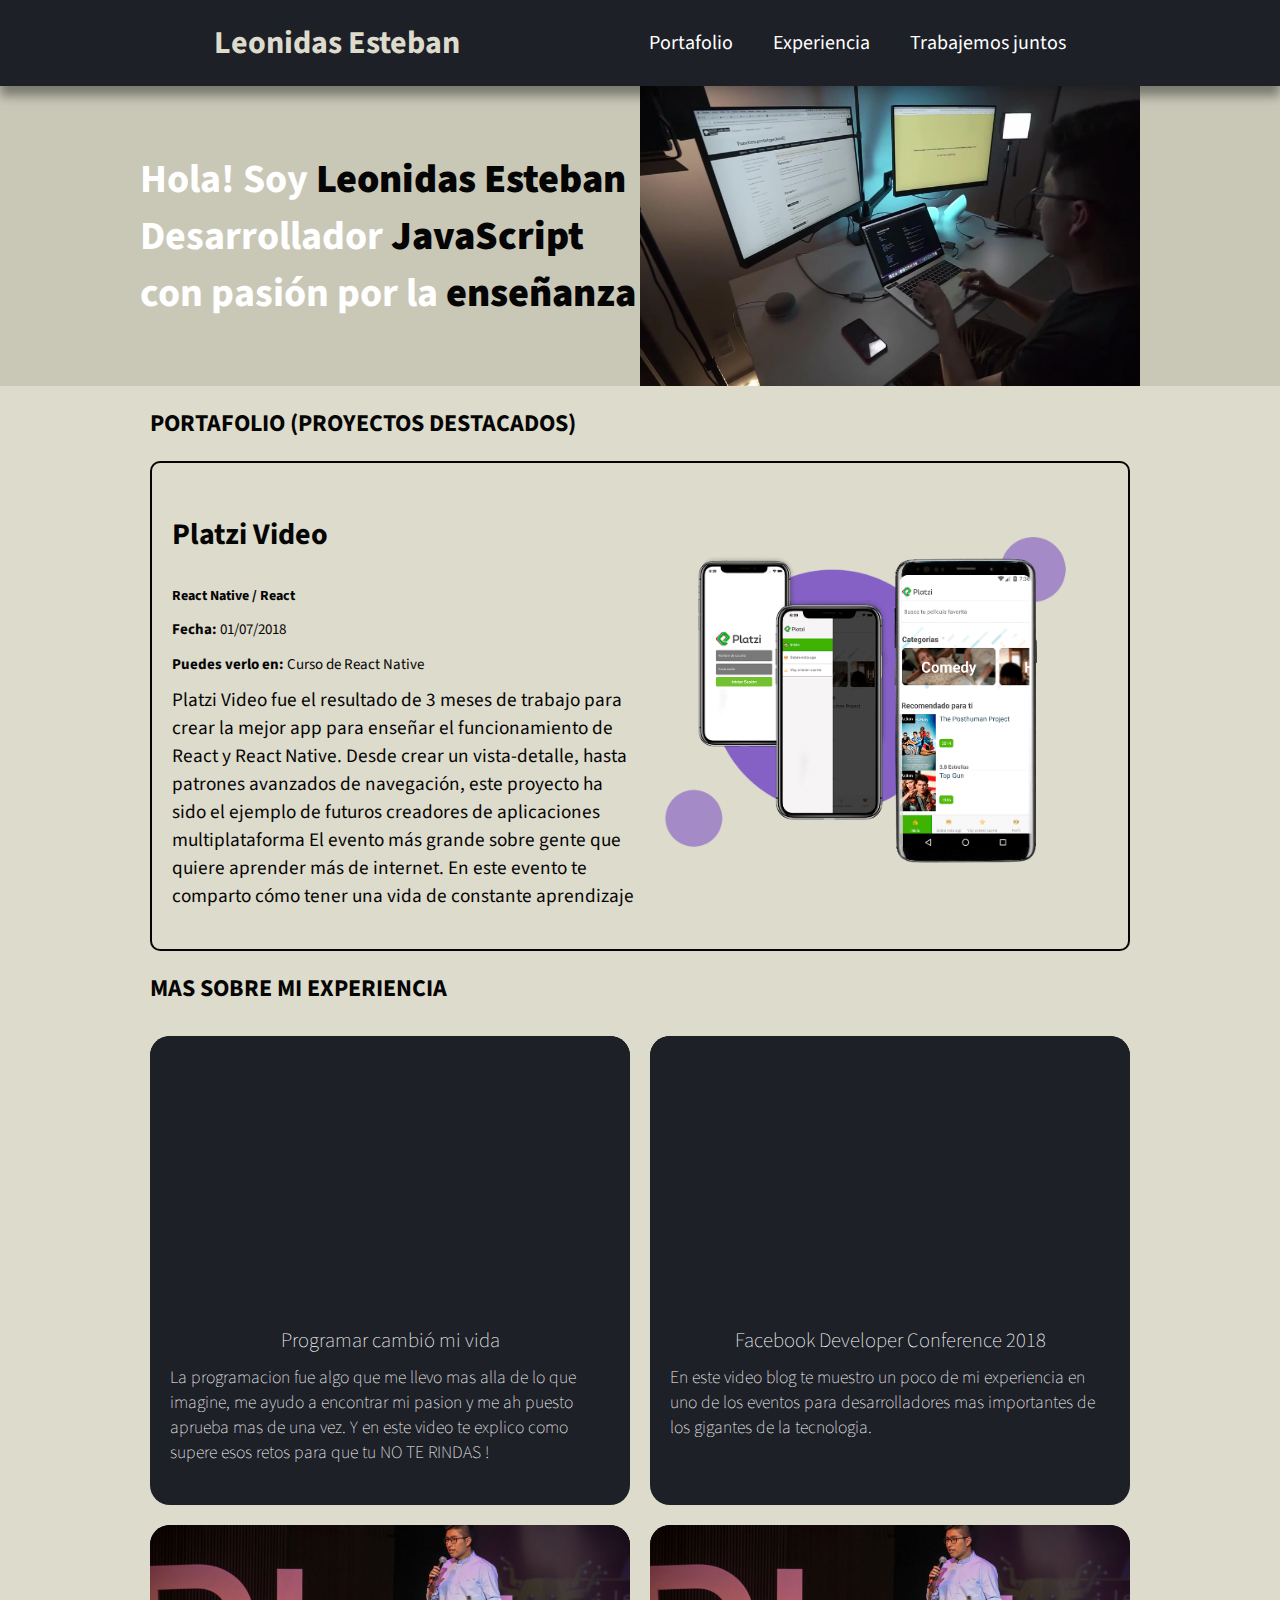
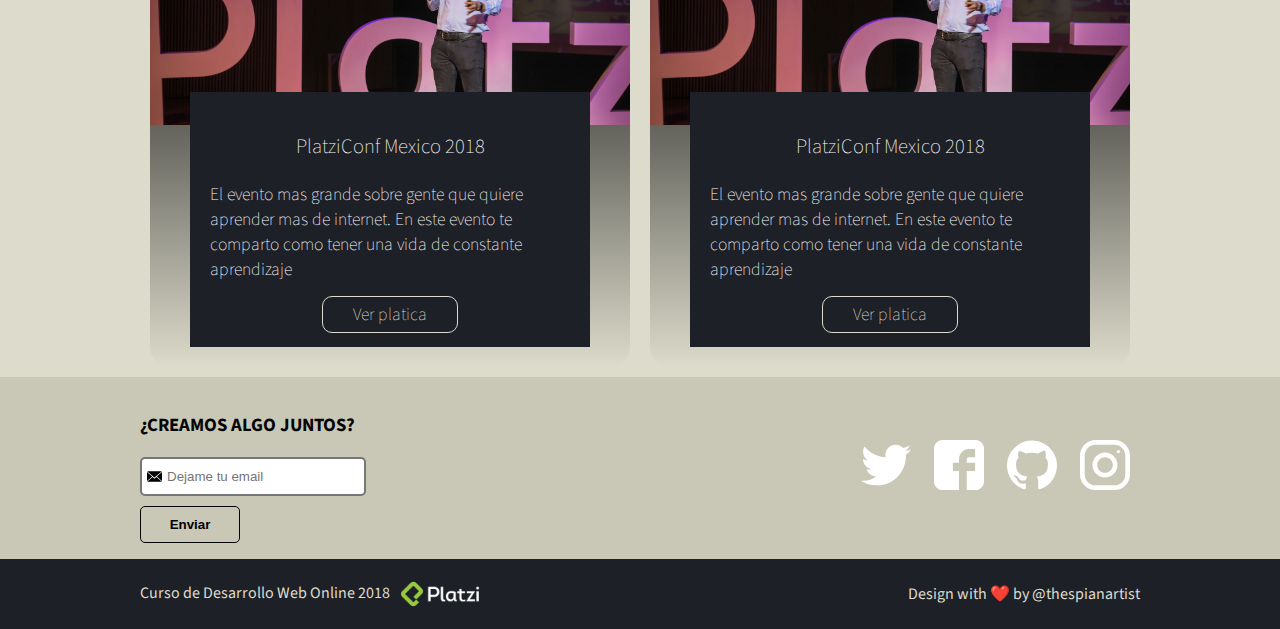
<file: index.html>
<!DOCTYPE html>
<html lang="en">
<head>
    <meta charset="UTF-8">
    <meta name="viewport" content="width=device-width, initial-scale=1.0">
    <meta http-equiv="X-UA-Compatible" content="ie=edge">
    <link href="https://fonts.googleapis.com/css?family=Muli|Source+Sans+Pro&display=swap" rel="stylesheet">
    <link rel="icon" type="image/png" href="images/favicon.png">
    <link rel="stylesheet" href="estilos.css">
    <title>Leonidas Estebas</title>
</head>
<body>
    <i class="icon-menu burger-button"  id="burger-menu"></i>
    <header class="header">
        <div class="container">
            <figure class="logo">
                <h1>Leonidas Esteban</h1>
            </figure>
            <nav class="menu">
                <ol>
                    <li><a class="menu__link" href="#Portafolio">Portafolio</a></li>
                    <li><a class="menu__link" href="#Experiencia">Experiencia</a></li>
                    <li><a class="menu__link" href="#Contacto">Trabajemos juntos</a></li>
                </ol>
            </nav>
        </div>
    </header>
 
     <section class="hero">
        <div class="container">
            <h1 class="hero__title">Hola! Soy <strong>Leonidas Esteban</strong><br>Desarrollador <strong>JavaScript</strong><br /> con pasión por la <strong>enseñanza</strong></h1>
            <img class="hero__img" src="images/hero (1).jpg" alt="Imagen principal" width="500" height="300">
        </div>
    </section>
    
    <section class="portfolio">
        <div class="container">
            <h2 class="portfolio__title" id="Portafolio">Portafolio (Proyectos Destacados)</h2>
            <article class="project">
                <div class="project-details">
                    <h3 class="project-title">Platzi Video</h3>
                    <h6 class="project-course">React Native / React</h6>
                    <p class="project-date"><small><strong>Fecha:</strong> 01/07/2018</small></p>
                    <p class="project-url"><small><strong>Puedes verlo en: </strong><a href="https://platzi.com/cursos/react-native/" target="_blank">Curso de React Native</a></small></p>
                    <p class="project-description">
                        Platzi Video fue el resultado de 3 meses de trabajo para crear la mejor app para enseñar el funcionamiento de React y React Native. Desde crear un vista-detalle, hasta patrones avanzados de navegación, este proyecto ha sido el ejemplo de futuros creadores de aplicaciones multiplataforma
                        El evento más grande sobre gente que quiere aprender más de internet. En este evento te comparto cómo tener una vida de constante aprendizaje
                    </p>
                </div>
                <figure class="project-imageContainer">
                    <img class="project-image" src="images/platzi-video-react-native.png" alt="Platzi Video" width="100%">
                </figure>        
            </article>
        </div>
    </section>


   
    <div class="container">
        <h2 class="event-list-title" id="Experiencia">Mas sobre mi experiencia</h2>
    </div>
     <section class="event-list">
        <div class="container">
            <article class="event">
                    <div class="flexible-video">
                        <iframe class="youtube-video" width="615" height="346" src="https://www.youtube.com/embed/5f5Ig_U2Bpk" frameborder="0" allow="accelerometer; autoplay; encrypted-media; gyroscope; picture-in-picture" allowfullscreen></iframe>
                    </div>
                <div class="event-detail-video">
                    <h3 class="event-title-video">Programar cambió mi vida</h3>
                    <p class="event-descripion-video">La programacion fue algo que me llevo mas alla de lo que imagine, me ayudo a encontrar mi pasion y me ah puesto aprueba  mas de una vez. Y en este video te explico como supere esos retos para que tu NO TE RINDAS !</p>
                    <!-- <a class="event-url" href="https://www.youtube.com/watch?v=BIS7cWGgJg0" target="_blank">Ver platica</a> -->
                </div>
            </article>
            <article class="event">
                <div class="flexible-video">
                    <iframe class="youtube-video" width="853" height="480" src="https://www.youtube.com/embed/LoKvxCSZw5w" frameborder="0" allow="accelerometer; autoplay; encrypted-media; gyroscope; picture-in-picture" allowfullscreen></iframe>
                </div>
                <div class="event-detail-video">
                    <h3 class="event-title-video">Facebook Developer Conference 2018</h3>
                    <p class="event-descripion-video">En este video blog te muestro un poco de mi experiencia en uno de los eventos para desarrolladores mas importantes de los gigantes de la tecnologia. <br><br>
                    </p>
                    <!-- <a class="event-url" href="https://www.youtube.com/watch?v=BIS7cWGgJg0" target="_blank">Ver platica</a> -->
                </div>
            </article>
            <article class="event">
                <figure class="event-imageContainer">
                    <img class="event-image" src="images/platzi-conf.jpg" alt="Leonidas en Platzi-Conf">
                </figure>
                <div class="event-detail">
                    <h3 class="event-title">PlatziConf Mexico 2018</h3>
                    <p class="event-descripion">El evento mas grande sobre gente que quiere aprender mas de internet. En este evento te comparto como tener una vida de constante aprendizaje</p>
                    <a class="event-url" href="https://www.youtube.com/watch?v=BIS7cWGgJg0" target="_blank">Ver platica</a>
                </div>
            </article>
            <article class="event">
                <figure class="event-imageContainer">
                    <img class="event-image" src="images/platzi-conf.jpg" alt="Leonidas en Platzi-Conf">
                </figure>
                <div class="event-detail">
                    <h3 class="event-title">PlatziConf Mexico 2018</h3>
                    <p class="event-descripion">El evento mas grande sobre gente que quiere aprender mas de internet. En este evento te comparto como tener una vida de constante aprendizaje</p>
                    <a class="event-url" href="https://www.youtube.com/watch?v=BIS7cWGgJg0" target="_blank">Ver platica</a>
                </div>
            </article>
        </div>
    </section>
    
    <section id="Contacto" class="contact">
        <div class="container">
            <form action="/suscripcion/" class="form-email">
                <h3>¿Creamos algo juntos?</h3>
                <input type="text" placeholder="Dejame tu email" id="email">
                <button>Enviar</button>
            </form>
            <div class="social">
                <a href="https://twitter.com/LeonidasEsteban"   class="social-link twitter"   target="_blank"></a>
                <a href="https://facebook.com/LeonidasEsteban"  class="social-link facebook"  target="_blank"></a>
                <a href="https://github.com/LeonidasEsteban"    class="social-link github"    target="_blank"></a>
                <a href="https://instagram.com/LeonidasEsteban" class="social-link instagram" target="_blank"></a>
            </div>
        </div>
    </section>

    <footer class="footer">
        <div class="container">
            <div>
                <p>Curso de Desarrollo Web Online 2018<img src="./images/logo.webp" width="100px"alt="Logo de platzi"></p>
            </div>
            <div>
                <p>Design with ❤️ by <a href="https://twitter.com/thespianartist">@thespianartist</a></p>
            </div>
        </div>
    </footer>

    <script>
        
        const ipad = window.matchMedia('screen and (max-width: 767px)');
        const menu = document.querySelector('.menu');
        // console.log(menu)
        const burgerButton = document.querySelector('#burger-menu');
        // console.log(burgerButton);
        ipad.addListener(validation);
        validation(ipad);

        function validation(event){
            if (event.matches){
                burgerButton.addEventListener('click', hideShow); 
            } else{
                burgerButton.removeEventListener('click', hideShow);
            }
        }

        function hideShow(){

            if(menu.classList.contains('is-active')){
                menu.classList.remove('is-active');
            } else{
            menu.classList.add('is-active');
            }
        }
    </script>
</body>
</html>
</file>
<file: estilos.css>
@font-face {
    font-family: 'icomoon';
    src:  url('./fonts/icomoon.eot?v43n9o');
    src:  url('./fonts/icomoon.eot?v43n9o#iefix') format('embedded-opentype'),
      url('./fonts/icomoon.ttf?v43n9o') format('truetype'),
      url('./fonts/icomoon.woff?v43n9o') format('woff'),
      url('./fonts/icomoon.svg?v43n9o#icomoon') format('svg');
    font-weight: normal;
    font-style: normal;
    font-display: block;
  }
  
  [class^="icon-"], [class*=" icon-"] {
    /* use !important to prevent issues with browser extensions that change fonts */
    font-family: 'icomoon' !important;
    speak: none;
    font-style: normal;
    font-weight: normal;
    font-variant: normal;
    text-transform: none;
    line-height: 1;
  
    /* Better Font Rendering =========== */
    -webkit-font-smoothing: antialiased;
    -moz-osx-font-smoothing: grayscale;
  }
  
  .icon-menu:before {
    content: "\e900";
  }


body
{
    background-color:#DDDBCB;        
    color: #050505;
    font-family: 'Source Sans Pro', sans-serif;
    margin: 0px;
    padding: 0px;
}

.header
{
    background-color: #1D2027;
    box-shadow: 0px 10px 10px 0px rgba(0, 0, 0, .5);
    margin: 0px;
    width: 100%;
    display: flex;
    align-items: center;
    justify-content: space-around;
    flex-wrap: wrap;
}
.logo
{
    color: #DDDBCB;
    margin: 20px 20px;
}
.logo h1{
    margin: 0;
}
 
.menu ol
{
    list-style: none;
    display: flex;
    align-items: center;
}
.menu__link
{
    padding: 27px 20px;
    color: white;
    font-size: 20px;
    text-decoration: none;
    padding-right: 20px;
}
.menu__link:hover
{
    background-color: #DDDBCB;
    color: #050505;
}
.hero
{
    display: flex;
    align-items: center;
    justify-content: space-between;
    flex-wrap: wrap;
    background-color: #9c9a8a4d;
    height: 300px;
    /* background-image: url(images/hero.jpg);
    background-size: 500px 300px;
    background-repeat: no-repeat;
    background-position: right; */
}
.hero__title
{
    font-size: 40px;
    text-align: justify; 
    color: rgb(255, 255, 255, 1);
}
.hero__title strong{
    color: #050505;
}
.project
{
    display: flex;
    align-items: center;
    justify-content: space-between;
    flex-wrap: wrap;
    border: 2px solid #050505;
    border-radius: 10px;
    padding: 20px; 
    margin: 10px;
}
.portfolio__title
{
    text-transform: uppercase;
    margin-left: 10px;
}

.project-details
{
    width: 50%;
}
.project-title
{
    font-size: 30px;
}
.project-course,
.project-date,
.project-url {
  margin: 10px 0;
}
.project-course
{
    font-size: 14px;
}
.project-date,
.project-url
{
    font-size: 18px;
}

.project-url a
{
    color: #050505;
    text-decoration: none;
}
.project-url a:hover
{
    text-decoration: underline;
}

.project-description
{
    margin-top: 10px;
    font-size: 1.2em;
}

.project-imageContainer
{
    width: 50%;
    margin: 0px;
}
.project-imageContainer img{
    max-width: 100%;
}
.youtube-video{
    position: absolute;
    top: 0;
    right: 0;
    bottom: 0;
    left: 0;
    width: 100%;
    height: 100%;
}
.flexible-video{
    width: 100%;
    height: 0;
    padding-top: 56.26016260162602%;
    background: #1D2027;
    position: relative;
}
.event-list
{
    display: flex;
    flex-wrap: wrap;
} 
.event-list-title
{
    margin-left: 10px;
    text-transform: uppercase;
}
.event
{
    margin: 1%;
    width: 48%;
    flex-shrink: 0;
    border-radius: 20px;
    font-size: 1.1em;
    overflow: hidden;
    background: linear-gradient( #000000,#DDDBCB);
}

.event-imageContainer
{
    margin: 0px;
}
.event-image
{
    width: 480px;
    height: 200px;
    object-fit: cover;
}
.event-detail-video{
    margin: 0;
    position: relative;
    padding: 20px;
    text-align: center;
    color: white;
    font-weight: lighter;
    background: #1D2027;
}
.event-detail
{
    margin: 20px 40px;
    position: relative;
    padding: 20px;
    margin-top: -40px;
    text-align: center;
    color: white;
    font-weight: lighter;
    background: #1D2027;
}
.event-title-video{
    margin: 0;
    font-weight: 100;

}
.event-title
{   
    font-weight: 100;
}
.event-descripion-video{
    margin: 10px 0 20px 0;
    text-align: left;
}
.event-descripion
{
    text-align: left;
    margin: 20px 0;
}
.event-url
{
    color: #DDDBCB;
    border: 1px solid;
    text-decoration: none;
    border-radius: 10px;
    padding: 5px 30px;
    margin-top: 10px;
}
.event-url:hover
{
    background: #DDDBCB;
    color: #1D2027;
}
.contact
{
    background: #9c9a8a4d;
    height: 150px;  
    display: flex;
    align-items: center;
    justify-content: space-between;
    flex-wrap: wrap;
    padding: 1em;
}

.form-email h3
{
    text-transform: uppercase;
}
.form-email input
{
    border-style: solid;
    border-radius: 5px;
    padding: 10px 20px 10px 25px;
    background-image: url(./images/envelope.svg);
    background-size: 15px 15px;
    background-repeat: no-repeat;
    background-position-y: center;
    background-position-x: 5px;
}
.form-email button
{
    display: block;
    margin-top: 10px;
    background: transparent;
    border-radius: 5px;
    border: 1.5px solid #050505;
    padding: 10px 0;
    font-weight: bold;
    width: 100px;
    cursor: pointer;

}
.form-email button:hover
{
    background: #050505;
    color: #DDDBCB;
}
.social-link
{
    display: inline-block;
    width: 50px;
    height: 50px;
    margin: 0 10px;
    background-size: 50px 50px;
}
.social-link.twitter
{
    background-image: url(./images/twitter.svg);
}

.social-link.facebook
{
    background-image: url(./images/facebook.svg);
}
.social-link.github
{
    background-image: url(./images/github.svg);
}
.social-link.instagram
{
    background-image: url(./images/instagram.svg);
}
.footer
{
    background-color: #1D2027;
    color: #DDDBCB;
    display: flex;
    align-items: center;
    justify-content: space-between;
    flex-wrap: wrap;
    height: 70px;
    padding: 0 1em;
}
.footer p
{
    margin: 0;
}
.footer img
{    
    vertical-align: middle;
}
.footer a
{
    color: #DDDBCB;
    text-decoration: none;
}
.footer a:hover
{
    text-decoration: underline;
}
.container
{
    max-width: 1000px;
    flex: 1;
    height: inherit;
    margin: 0 auto;
    display: inherit;
    align-items: inherit;
    justify-content: inherit;
    flex-wrap: inherit;
}
.burger-button{

    width: 2.5em;
    height: 2.5em;
    border-radius: 50%;
    background-color: rgba(255, 255, 255, 0.9);
    color: #000000;
    display: none;
    line-height: 40px;
    text-align: center;
    z-index: 40;
    top: 5px;
    left: 5px;
    position: fixed;
}
@media screen and (max-width: 1024px)
{   
    .hero{
        height: auto;
        position: relative;
        overflow: hidden;
        padding: 4em 4em 4em 1em;
    }
    .hero__img{
        position: absolute;
        z-index: 10;
        left: 0;
        right: 0;
        top: 0;
        bottom: 0;
        width: 100%;
    }
    .hero__title{
        font-size: 2.3em;
        z-index: 20;
        margin: 0;
        text-align: left;
        background: hsla(0, 0%, 2%, 0.7);
    }
    .hero__title strong{
        color: rgb(255, 255, 255, 1);
    }
    .project-title, .project-course, .project-details, .project-date, .project-url{
        margin: .3em 0;
    }
}
@media screen and (max-width: 767px)
{   
    .burger-button{
        display: block;
        line-height: 40px;
        text-align: center;
        z-index: 40;
        top: 15px;
        left: 5px;
    }

    .header
    {
        display: block;
        height: auto;
    }
    .header ol
    {
        display: block;
        text-align: center;
        margin-bottom: 0px;
        padding: 0;
    }
    .header ol li
    {
        height: 100px;
    }
    .logo
    {
        text-align: center;
        margin: 0;
    }
    .logo h1
    {
        margin: 0;
        padding: 16px;
        font-size: 1.8em;
    }
    .menu{
        position: fixed;
        background: rgba(5, 5, 5, .8);
        z-index: 30;
        top: 0;
        left: -100vw;
        width: 100vw;
        height: 100vh;
        bottom: 0;
        display: flex;
        align-items: center;
        justify-content: center;
        transition: .5s;
    }
    .menu.is-active{
        left: 0;
    }
    .menu__link
    {
        font-size: 2em;
    }
    .hero__title{
        font-size: 2em;
    }
    .project{
        display: block;
    }
    .project-imageContainer{
        width: auto;
    }
    .project-details{
        width: auto;
        font-size: 16px;
    }
    .project-title, .project-course, .project-details, .project-date, .project-url{
        margin: .3em 0;
    }

    .project-title{
        font-size: 1.5em;
    }
    .project-course{
        font-size: 1.2em;
    }
    .project-date{
        font-size: 1em;
    }
    .project-url{
        font-size: 1em;
    }
    .project-description{
        font-size: 1.1em;
    }
    .event{
        width: auto;
        flex-shrink: initial;
        font-size: 1em;
    }
    .event-image{
        width: 100%;
    } 
    .event-detail{
        margin: -2em .5em .5em; 
        padding: 1em;
    }
}
@media screen and (max-width: 480px)
{
    .hero__title{
        font-size: 1.5em;
    }
    .hero__img{
        height: auto;
    }
    .project-details{
        font-size: 14px;
    }
    .contact{
        height: auto;
        padding: 1em 0;
        display: block;
        text-align: center;
    }
    .form-email button{
        margin: 1em auto 1.1em;
    }
    .form-email h3{
        margin-top: 0;
    }
    .footer{
        display: block;
        text-align: center;
        height: auto;
        padding: .5em;
        border: 1px solid transparent;
    }
}
@media screen and (max-width: 375px){

    .hero__title{
        font-size: 1.2em;
    }
}

@media screen and (max-width: 320px){

    .hero{
        padding: 2.5em .5em;
    }
}
</file>
